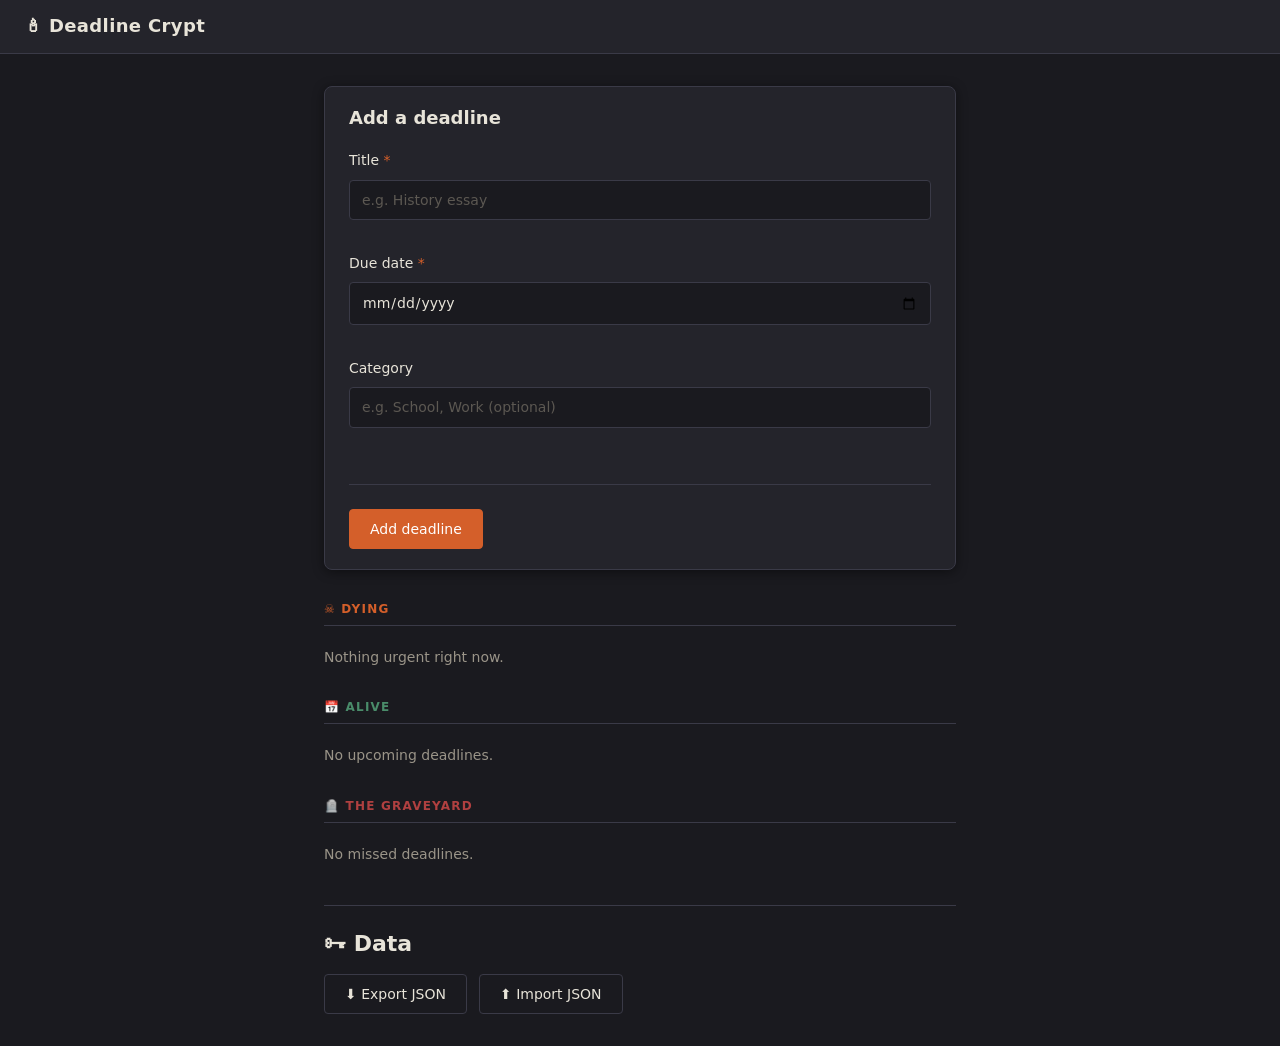
<file: apps/deadline-crypt/index.html>
<!DOCTYPE html>
<html lang="en">
<head>
  <meta charset="UTF-8" />
  <meta name="viewport" content="width=device-width, initial-scale=1.0" />
  <title>Deadline Crypt</title>
  <link rel="stylesheet" href="theme.css" />
  <style>
    /* -------------------------------------------------------
       Deadline Crypt — app-level overrides
       The skeleton theme.css handles all tokens and components.
       ------------------------------------------------------- */

    /* Single-column scroll layout — no sidebar needed */
    .app-body {
      display: block;
      height: auto;
      overflow: visible;
    }

    .app-main {
      max-width: 680px;
      margin: 0 auto;
      padding: var(--space-8) var(--space-6);
    }

    /* Add-form card */
    .add-card {
      margin-bottom: var(--space-8);
    }

    .add-card h2 {
      margin-bottom: var(--space-5);
      font-size: var(--text-lg);
    }

    /* Bucket section */
    .bucket-section {
      margin-bottom: var(--space-8);
    }

    .bucket-section__heading {
      font-size: var(--text-xs);
      font-weight: 700;
      letter-spacing: 0.1em;
      text-transform: uppercase;
      color: var(--color-dim);
      margin-bottom: var(--space-3);
      padding-bottom: var(--space-2);
      border-bottom: 1px solid var(--color-border);
    }

    .bucket-section__heading--dying  { color: var(--color-ember); }
    .bucket-section__heading--alive  { color: var(--color-ok);    }
    .bucket-section__heading--dead   { color: var(--color-danger); }

    /* Deadline card */
    .deadline-card {
      display: flex;
      align-items: flex-start;
      gap: var(--space-4);
      padding: var(--space-4) var(--space-5);
      margin-bottom: var(--space-3);
    }

    .deadline-card__body {
      flex: 1;
      min-width: 0;
    }

    .deadline-card__title {
      font-size: var(--text-base);
      font-weight: 500;
      color: var(--color-bone);
      overflow-wrap: break-word;
    }

    .deadline-card__meta {
      font-size: var(--text-sm);
      color: var(--color-muted);
      margin-top: var(--space-1);
    }

    .deadline-card__category {
      font-size: var(--text-xs);
      color: var(--color-dim);
      margin-top: var(--space-1);
    }

    .deadline-card__actions {
      display: flex;
      align-items: center;
      gap: var(--space-2);
      flex-shrink: 0;
    }

    /* Resurrect inline row */
    .resurrect-row {
      display: flex;
      gap: var(--space-2);
      align-items: center;
      margin-top: var(--space-3);
      flex-wrap: wrap;
    }

    .resurrect-row .input {
      width: auto;
      flex: 1;
      min-width: 120px;
    }

    /* Export / import section */
    .export-section {
      margin-top: var(--space-10);
      padding-top: var(--space-6);
      border-top: 1px solid var(--color-border);
    }

    .export-section h3 {
      margin-bottom: var(--space-4);
    }

    .export-section__row {
      display: flex;
      gap: var(--space-3);
      align-items: center;
      flex-wrap: wrap;
    }

    .import-error {
      font-size: var(--text-xs);
      color: var(--color-danger);
      margin-top: var(--space-2);
    }

    .import-ok {
      font-size: var(--text-xs);
      color: var(--color-ok);
      margin-top: var(--space-2);
    }

    @media (max-width: 640px) {
      .app-main {
        padding: var(--space-5) var(--space-4);
      }

      .deadline-card {
        flex-direction: column;
        gap: var(--space-3);
      }

      .deadline-card__actions {
        width: 100%;
        justify-content: flex-start;
      }

      /* Manual pass (task 6): comfortable phone tap targets, and
         16px form controls so iOS Safari does not auto-zoom on focus */
      .btn {
        min-height: 44px;
      }

      .btn--sm {
        min-height: 44px;
        padding: var(--space-2) var(--space-4);
      }

      .input,
      .select,
      .textarea {
        font-size: var(--text-base);
      }
    }
  </style>
</head>
<body>
  <div id="app"></div>
  <script type="module" src="app.js"></script>
</body>
</html>
</file>
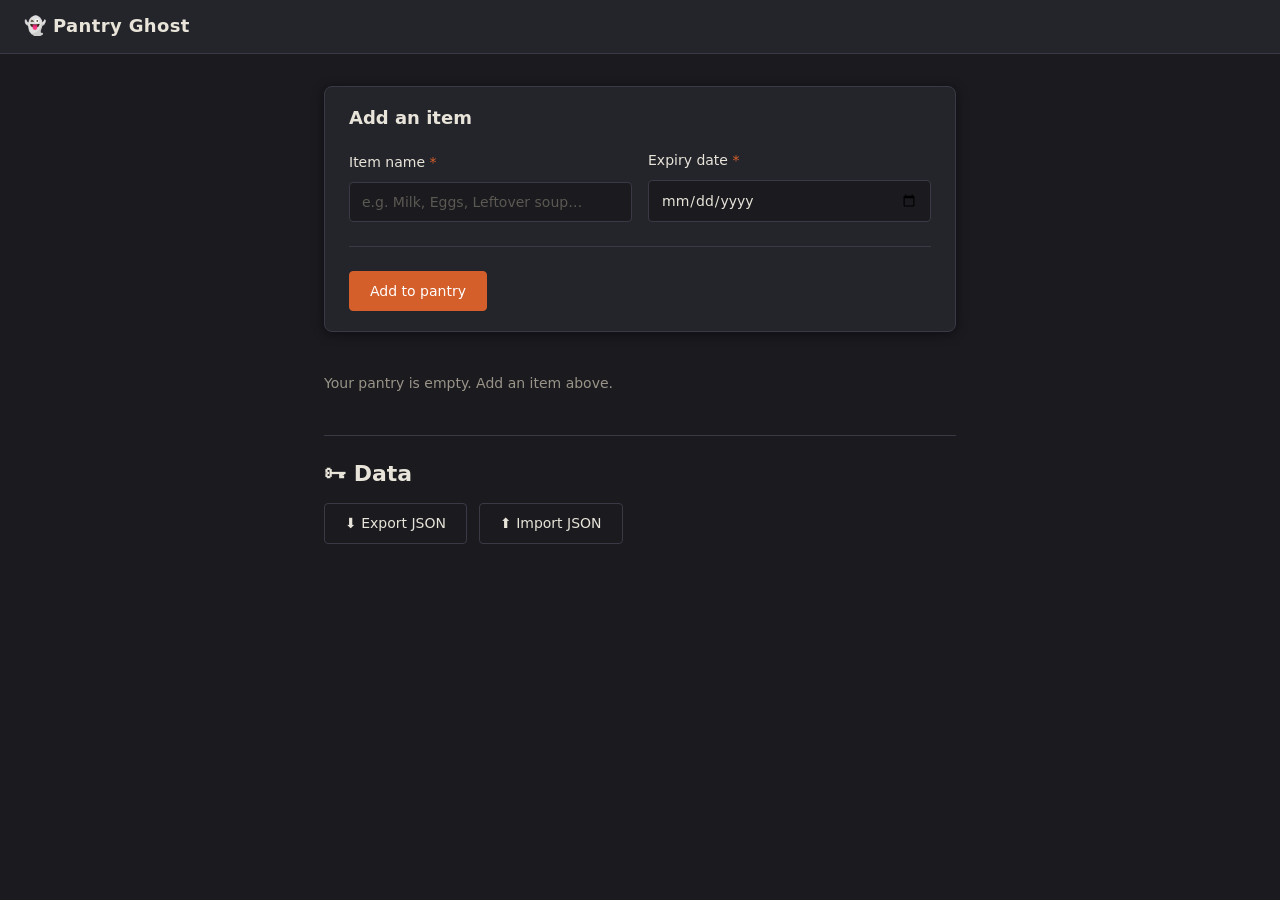
<file: apps/pantry-ghost/index.html>
<!DOCTYPE html>
<html lang="en">
<head>
  <meta charset="UTF-8" />
  <meta name="viewport" content="width=device-width, initial-scale=1.0" />
  <title>Pantry Ghost</title>
  <link rel="stylesheet" href="theme.css" />
  <style>
    /* -------------------------------------------------------
       Pantry Ghost — app-level overrides
       The skeleton theme.css handles all tokens and components.
       ------------------------------------------------------- */

    /* Single-column scroll layout */
    .app-body {
      display: block;
      height: auto;
      overflow: visible;
    }

    .app-main {
      max-width: 680px;
      margin: 0 auto;
      padding: var(--space-8) var(--space-6);
    }

    /* -------------------------------------------------------
       Summary bar
       ------------------------------------------------------- */
    .pantry-summary {
      display: flex;
      gap: var(--space-5);
      margin-bottom: var(--space-6);
      flex-wrap: wrap;
    }

    .pantry-summary__item {
      display: flex;
      flex-direction: column;
      align-items: flex-start;
      gap: var(--space-1);
    }

    .pantry-summary__count {
      font-size: var(--text-2xl);
      font-weight: 600;
      color: var(--color-bone);
      line-height: 1;
    }

    .pantry-summary__label {
      font-size: var(--text-xs);
      font-weight: 700;
      letter-spacing: 0.08em;
      text-transform: uppercase;
    }

    .pantry-summary__label--fresh   { color: var(--color-ok);     }
    .pantry-summary__label--fading  { color: var(--color-ember);  }
    .pantry-summary__label--spoiled { color: var(--color-danger); }

    /* -------------------------------------------------------
       Add-item card
       ------------------------------------------------------- */
    .add-card {
      margin-bottom: var(--space-8);
    }

    .add-card h2 {
      margin-bottom: var(--space-5);
      font-size: var(--text-lg);
    }

    .add-card .form-row {
      display: flex;
      gap: var(--space-4);
      align-items: flex-end;
      flex-wrap: wrap;
    }

    .add-card .form-row .field {
      flex: 1;
      min-width: 140px;
      margin-bottom: 0;
    }

    /* -------------------------------------------------------
       Pantry item row
       ------------------------------------------------------- */
    .pantry-item {
      display: flex;
      align-items: center;
      gap: var(--space-4);
      padding: var(--space-4) var(--space-5);
      margin-bottom: var(--space-3);
      border-radius: var(--radius-md);
    }

    /* Freshness dot */
    .freshness-dot {
      flex-shrink: 0;
      width: 10px;
      height: 10px;
      border-radius: 50%;
    }

    .freshness-dot--fresh   { background: var(--color-ok);     box-shadow: 0 0 6px var(--color-ok); }
    .freshness-dot--fading  { background: var(--color-ember);  box-shadow: 0 0 6px var(--color-ember); }
    .freshness-dot--spoiled { background: var(--color-danger); box-shadow: none; }

    .pantry-item__body {
      flex: 1;
      min-width: 0;
    }

    .pantry-item__name {
      font-size: var(--text-base);
      font-weight: 500;
      color: var(--color-bone);
      white-space: nowrap;
      overflow: hidden;
      text-overflow: ellipsis;
    }

    .pantry-item__meta {
      font-size: var(--text-xs);
      color: var(--color-muted);
      margin-top: var(--space-1);
    }

    .pantry-item__badge {
      flex-shrink: 0;
    }

    /* Freshness badges */
    .freshness-badge {
      display: inline-block;
      padding: var(--space-1) var(--space-2);
      border-radius: var(--radius-sm);
      font-size: var(--text-xs);
      font-weight: 600;
      letter-spacing: 0.04em;
      white-space: nowrap;
    }

    .freshness-badge--fresh {
      background: rgba(74, 140, 106, 0.18);
      color: var(--color-ok);
    }

    .freshness-badge--fading {
      background: rgba(212, 95, 42, 0.18);
      color: var(--color-ember);
    }

    .freshness-badge--spoiled {
      background: rgba(176, 64, 64, 0.18);
      color: var(--color-danger);
    }

    .pantry-item__action {
      flex-shrink: 0;
    }

    /* Spoiled items: dim slightly */
    .pantry-item--spoiled {
      opacity: 0.7;
    }

    /* -------------------------------------------------------
       Sections
       ------------------------------------------------------- */
    .pantry-section {
      margin-bottom: var(--space-8);
    }

    /* -------------------------------------------------------
       Export / import
       ------------------------------------------------------- */
    .export-section {
      margin-top: var(--space-10);
      padding-top: var(--space-6);
      border-top: 1px solid var(--color-border);
    }

    .export-section h3 {
      margin-bottom: var(--space-4);
    }

    .export-section__row {
      display: flex;
      gap: var(--space-3);
      align-items: center;
      flex-wrap: wrap;
    }

    .import-error {
      font-size: var(--text-xs);
      color: var(--color-danger);
      margin-top: var(--space-2);
    }

    .import-ok {
      font-size: var(--text-xs);
      color: var(--color-ok);
      margin-top: var(--space-2);
    }

    /* -------------------------------------------------------
       Responsive
       ------------------------------------------------------- */
    @media (max-width: 640px) {
      .app-main {
        padding: var(--space-5) var(--space-4);
      }

      .pantry-item {
        flex-wrap: wrap;
      }

      .add-card .form-row {
        flex-direction: column;
      }

      /* Manual pass (task 5): comfortable phone tap targets, and
         16px form controls so iOS Safari does not auto-zoom on focus */
      .btn {
        min-height: 44px;
      }

      .btn--sm {
        min-height: 44px;
        padding: var(--space-2) var(--space-4);
      }

      .input,
      .select,
      .textarea {
        font-size: var(--text-base);
      }
    }
  </style>
</head>
<body>
  <div id="app"></div>
  <script type="module" src="app.js"></script>
</body>
</html>
</file>
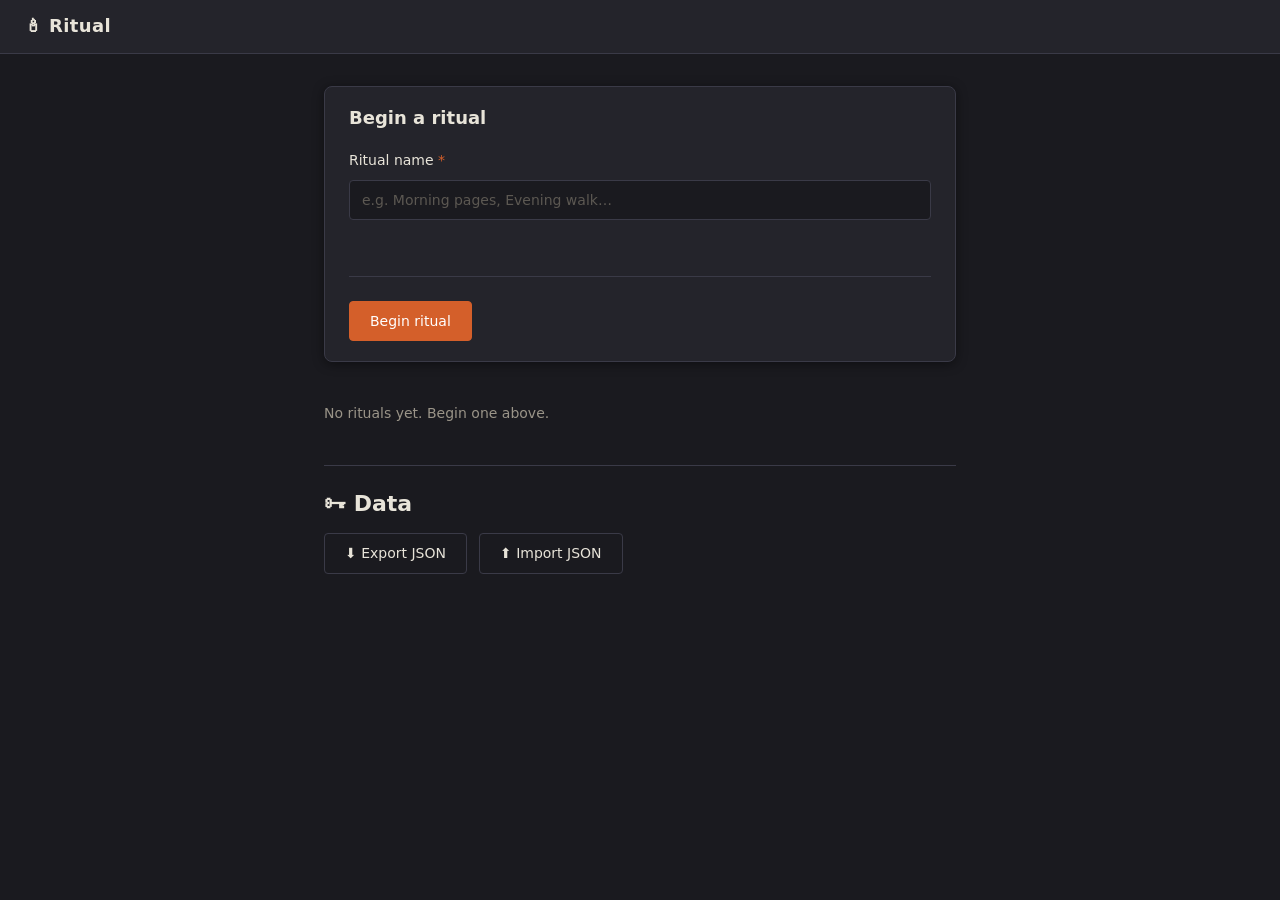
<file: apps/ritual/index.html>
<!DOCTYPE html>
<html lang="en">
<head>
  <meta charset="UTF-8" />
  <meta name="viewport" content="width=device-width, initial-scale=1.0" />
  <title>Ritual</title>
  <link rel="stylesheet" href="theme.css" />
  <style>
    /* -------------------------------------------------------
       Ritual — app-level overrides
       The skeleton theme.css handles all tokens and components.
       ------------------------------------------------------- */

    /* Single-column scroll layout */
    .app-body {
      display: block;
      height: auto;
      overflow: visible;
    }

    .app-main {
      max-width: 680px;
      margin: 0 auto;
      padding: var(--space-8) var(--space-6);
    }

    /* Add-ritual card */
    .add-card {
      margin-bottom: var(--space-8);
    }

    .add-card h2 {
      margin-bottom: var(--space-5);
      font-size: var(--text-lg);
    }

    /* -------------------------------------------------------
       Ritual card
       ------------------------------------------------------- */
    .ritual-card {
      display: flex;
      align-items: flex-start;
      gap: var(--space-5);
      padding: var(--space-5) var(--space-6);
      margin-bottom: var(--space-4);
    }

    .ritual-card__flame-col {
      flex-shrink: 0;
      display: flex;
      flex-direction: column;
      align-items: center;
      gap: var(--space-2);
    }

    .ritual-card__body {
      flex: 1;
      min-width: 0;
    }

    .ritual-card__name {
      font-size: var(--text-base);
      font-weight: 500;
      color: var(--color-bone);
      overflow-wrap: break-word;
    }

    .ritual-card__streak {
      font-size: var(--text-sm);
      color: var(--color-muted);
      margin-top: var(--space-1);
    }

    .ritual-card__streak strong {
      color: var(--color-bone);
    }

    .ritual-card__actions {
      display: flex;
      align-items: center;
      gap: var(--space-2);
      margin-top: var(--space-3);
      flex-wrap: wrap;
    }

    /* rename / remove controls — initially hidden, shown by JS */
    .ritual-card__edit-row {
      display: none;
      margin-top: var(--space-3);
      gap: var(--space-2);
      align-items: center;
      flex-wrap: wrap;
    }

    .ritual-card__edit-row.is-open {
      display: flex;
    }

    .ritual-card__edit-row .input {
      flex: 1;
      min-width: 140px;
    }

    /* -------------------------------------------------------
       Flame component
       A single ember dot whose glow scales with flame level.
       ------------------------------------------------------- */
    .flame {
      width: 28px;
      height: 28px;
      border-radius: 50% 50% 50% 50% / 60% 60% 40% 40%;
      background: var(--color-ember-dim);
      transition: background var(--dur-base) var(--ease),
                  box-shadow  var(--dur-base) var(--ease);
    }

    /* none — unlit, dim */
    .flame--none {
      background: var(--color-border);
      box-shadow: none;
    }

    /* kindling — 1–2 days */
    .flame--kindling {
      background: var(--color-ember-dim);
      box-shadow: 0 0  6px 2px rgba(212, 95, 42, 0.35);
    }

    /* burning — 3–6 days */
    .flame--burning {
      background: var(--color-ember);
      box-shadow: 0 0 12px 4px rgba(212, 95, 42, 0.55),
                  0 0 24px 8px rgba(212, 95, 42, 0.20);
    }

    /* blazing — 7+ days */
    .flame--blazing {
      background: var(--color-ember-glow);
      box-shadow: 0 0 16px 6px rgba(240, 120, 64, 0.70),
                  0 0 32px 14px rgba(240, 120, 64, 0.30);
    }

    .flame-label {
      font-size: var(--text-xs);
      color: var(--color-dim);
      text-transform: capitalize;
      letter-spacing: 0.04em;
    }

    .flame-label--kindling { color: var(--color-ember-dim); }
    .flame-label--burning  { color: var(--color-ember);     }
    .flame-label--blazing  { color: var(--color-ember-glow);}

    /* checked-in badge */
    .checked-in-badge {
      font-size: var(--text-xs);
      color: var(--color-ok);
    }

    /* -------------------------------------------------------
       Sections
       ------------------------------------------------------- */
    .section-heading {
      font-size: var(--text-xs);
      font-weight: 700;
      letter-spacing: 0.1em;
      text-transform: uppercase;
      color: var(--color-dim);
      margin-bottom: var(--space-3);
      padding-bottom: var(--space-2);
      border-bottom: 1px solid var(--color-border);
    }

    .rituals-section {
      margin-bottom: var(--space-8);
    }

    /* -------------------------------------------------------
       Export / import
       ------------------------------------------------------- */
    .export-section {
      margin-top: var(--space-10);
      padding-top: var(--space-6);
      border-top: 1px solid var(--color-border);
    }

    .export-section h3 {
      margin-bottom: var(--space-4);
    }

    .export-section__row {
      display: flex;
      gap: var(--space-3);
      align-items: center;
      flex-wrap: wrap;
    }

    .import-error {
      font-size: var(--text-xs);
      color: var(--color-danger);
      margin-top: var(--space-2);
    }

    .import-ok {
      font-size: var(--text-xs);
      color: var(--color-ok);
      margin-top: var(--space-2);
    }

    /* -------------------------------------------------------
       Responsive
       ------------------------------------------------------- */
    @media (max-width: 640px) {
      .app-main {
        padding: var(--space-5) var(--space-4);
      }

      .ritual-card {
        flex-direction: row;
        gap: var(--space-4);
      }

      /* Manual pass (task 5): comfortable phone tap targets, and
         16px form controls so iOS Safari does not auto-zoom on focus */
      .btn {
        min-height: 44px;
      }

      .btn--sm {
        min-height: 44px;
        padding: var(--space-2) var(--space-4);
      }

      .input,
      .select,
      .textarea {
        font-size: var(--text-base);
      }
    }
  </style>
</head>
<body>
  <div id="app"></div>
  <script type="module" src="app.js"></script>
</body>
</html>
</file>
<file: apps/deadline-crypt/theme.css>
/* =========================================================
   Ossuary — calm, haunted design system
   =========================================================
   Tokens → Reset → Layout → Type → Cards → Buttons →
   Form controls → Flame component → Utilities
   ========================================================= */

/* ---------------------------------------------------------
   1. Design tokens
   --------------------------------------------------------- */
:root {
  /* Palette */
  --color-ground:    #1a1a1f;   /* deep charcoal — page background */
  --color-surface:   #24242b;   /* slightly lighter — card surface  */
  --color-raised:    #2e2e38;   /* interactive surface on hover     */
  --color-border:    #3a3a47;   /* subtle dividers                  */
  --color-bone:      #e8e4d9;   /* bone-white — primary text        */
  --color-muted:     #9a9488;   /* secondary / metadata text        */
  --color-dim:       #5c5852;   /* placeholder, disabled            */
  --color-ember:     #d45f2a;   /* single accent — ember orange     */
  --color-ember-dim: #7a3518;   /* ember pressed / dark tint        */
  --color-ember-glow:#f07840;   /* ember hover / flame highlight    */

  /* Semantic roles */
  --color-bg:        var(--color-ground);
  --color-fg:        var(--color-bone);
  --color-accent:    var(--color-ember);
  --color-danger:    #b04040;
  --color-ok:        #4a8c6a;

  /* Typography */
  --font-sans: system-ui, -apple-system, "Segoe UI", Helvetica, Arial, sans-serif;
  --font-mono: "JetBrains Mono", "Fira Mono", ui-monospace, monospace;

  --text-xs:   0.75rem;   /* 12 px */
  --text-sm:   0.875rem;  /* 14 px */
  --text-base: 1rem;      /* 16 px */
  --text-lg:   1.125rem;  /* 18 px */
  --text-xl:   1.375rem;  /* 22 px */
  --text-2xl:  1.75rem;   /* 28 px */
  --text-3xl:  2.25rem;   /* 36 px */

  --leading-tight:  1.25;
  --leading-normal: 1.6;

  /* Spacing scale (4-point grid) */
  --space-1:  0.25rem;   /*  4 px */
  --space-2:  0.5rem;    /*  8 px */
  --space-3:  0.75rem;   /* 12 px */
  --space-4:  1rem;      /* 16 px */
  --space-5:  1.25rem;   /* 20 px */
  --space-6:  1.5rem;    /* 24 px */
  --space-8:  2rem;      /* 32 px */
  --space-10: 2.5rem;    /* 40 px */
  --space-12: 3rem;      /* 48 px */
  --space-16: 4rem;      /* 64 px */

  /* Radii */
  --radius-sm: 4px;
  --radius-md: 8px;
  --radius-lg: 12px;

  /* Shadows */
  --shadow-card: 0 2px 12px rgba(0, 0, 0, 0.45);
  --shadow-focus: 0 0 0 3px rgba(212, 95, 42, 0.45);

  /* Transitions */
  --dur-fast: 120ms;
  --dur-base: 220ms;
  --ease:     ease;
}

/* ---------------------------------------------------------
   2. Reset & base
   --------------------------------------------------------- */
*, *::before, *::after {
  box-sizing: border-box;
  margin: 0;
  padding: 0;
}

html {
  font-size: 16px;
  -webkit-text-size-adjust: 100%;
  scroll-behavior: smooth;
}

body {
  background-color: var(--color-bg);
  color: var(--color-fg);
  font-family: var(--font-sans);
  font-size: var(--text-base);
  line-height: var(--leading-normal);
  min-height: 100dvh;
  -webkit-font-smoothing: antialiased;
}

img, svg { display: block; max-width: 100%; }
a { color: var(--color-accent); text-decoration: none; }
a:hover { color: var(--color-ember-glow); }
button, input, select, textarea { font: inherit; }
ul, ol { list-style: none; }
hr {
  border: none;
  border-top: 1px solid var(--color-border);
  margin: var(--space-6) 0;
}

/* ---------------------------------------------------------
   3. Layout
   --------------------------------------------------------- */

/* App shell — two-panel: sidebar nav + main content */
.app-shell {
  display: grid;
  grid-template-rows: auto 1fr;
  min-height: 100dvh;
}

.app-topbar {
  display: flex;
  align-items: center;
  gap: var(--space-4);
  padding: var(--space-3) var(--space-6);
  background: var(--color-surface);
  border-bottom: 1px solid var(--color-border);
}

.app-topbar__title {
  font-size: var(--text-lg);
  font-weight: 600;
  letter-spacing: 0.02em;
}

.app-topbar__actions {
  margin-left: auto;
  display: flex;
  gap: var(--space-3);
}

/* Content area below topbar */
.app-body {
  display: grid;
  grid-template-columns: 280px 1fr;
  height: calc(100dvh - 52px); /* 52 px = topbar height */
  overflow: hidden;
}

/* Sidebar: list panel */
.list-panel {
  overflow-y: auto;
  border-right: 1px solid var(--color-border);
  padding: var(--space-4);
  display: flex;
  flex-direction: column;
  gap: var(--space-2);
}

/* Detail / form panel */
.detail-panel {
  overflow-y: auto;
  padding: var(--space-8) var(--space-10);
  max-width: 680px;
}

/* Centered single-column page (onboarding, export, etc.) */
.page-center {
  display: flex;
  flex-direction: column;
  align-items: center;
  justify-content: center;
  min-height: 100dvh;
  padding: var(--space-8) var(--space-4);
  text-align: center;
  gap: var(--space-6);
}

/* Standard content container */
.container {
  width: 100%;
  max-width: 720px;
  margin-inline: auto;
  padding-inline: var(--space-4);
}

/* Responsive: stack to single column on small screens */
@media (max-width: 640px) {
  .app-body {
    grid-template-columns: 1fr;
    grid-template-rows: 1fr auto;
    height: auto;
  }

  .list-panel {
    border-right: none;
    border-bottom: 1px solid var(--color-border);
    max-height: 40dvh;
  }

  .detail-panel {
    padding: var(--space-5) var(--space-4);
    max-width: 100%;
  }
}

/* ---------------------------------------------------------
   4. Typography helpers
   --------------------------------------------------------- */
.text-xs   { font-size: var(--text-xs);  }
.text-sm   { font-size: var(--text-sm);  }
.text-base { font-size: var(--text-base);}
.text-lg   { font-size: var(--text-lg);  }
.text-xl   { font-size: var(--text-xl);  }
.text-2xl  { font-size: var(--text-2xl); }
.text-3xl  { font-size: var(--text-3xl); }

.text-muted   { color: var(--color-muted);  }
.text-dim     { color: var(--color-dim);    }
.text-accent  { color: var(--color-accent); }
.text-danger  { color: var(--color-danger); }
.text-ok      { color: var(--color-ok);     }

.font-mono  { font-family: var(--font-mono); }
.font-bold  { font-weight: 600; }
.leading-tight { line-height: var(--leading-tight); }

h1, h2, h3, h4 {
  line-height: var(--leading-tight);
  font-weight: 600;
  color: var(--color-bone);
}

h1 { font-size: var(--text-3xl); margin-bottom: var(--space-4); }
h2 { font-size: var(--text-2xl); margin-bottom: var(--space-3); }
h3 { font-size: var(--text-xl);  margin-bottom: var(--space-2); }
h4 { font-size: var(--text-lg);  margin-bottom: var(--space-2); }

p  { margin-bottom: var(--space-4); }
p:last-child { margin-bottom: 0; }

.meta {
  font-size: var(--text-sm);
  color: var(--color-muted);
}

/* ---------------------------------------------------------
   5. Cards
   --------------------------------------------------------- */
.card {
  background: var(--color-surface);
  border: 1px solid var(--color-border);
  border-radius: var(--radius-md);
  padding: var(--space-5) var(--space-6);
  box-shadow: var(--shadow-card);
}

.card--interactive {
  cursor: pointer;
  transition: background var(--dur-fast) var(--ease),
              border-color var(--dur-fast) var(--ease);
}
.card--interactive:hover {
  background: var(--color-raised);
  border-color: var(--color-dim);
}
.card--interactive:focus-visible {
  outline: none;
  box-shadow: var(--shadow-focus);
}

/* selected state — e.g. active item in list panel */
.card--selected {
  border-color: var(--color-accent);
  background: var(--color-raised);
}

/* Danger/graveyard tint */
.card--dead {
  opacity: 0.6;
  border-color: var(--color-border);
}

/* List item card — compact */
.list-item {
  display: flex;
  align-items: center;
  gap: var(--space-3);
  padding: var(--space-3) var(--space-4);
  border-radius: var(--radius-sm);
  border: 1px solid transparent;
  cursor: pointer;
  transition: background var(--dur-fast) var(--ease);
}
.list-item:hover   { background: var(--color-raised); }
.list-item--active {
  background: var(--color-raised);
  border-color: var(--color-accent);
}

.list-item__icon  { flex-shrink: 0; font-size: var(--text-lg); }
.list-item__body  { flex: 1; min-width: 0; }
.list-item__title {
  font-size: var(--text-sm);
  font-weight: 500;
  white-space: nowrap;
  overflow: hidden;
  text-overflow: ellipsis;
}
.list-item__sub   {
  font-size: var(--text-xs);
  color: var(--color-muted);
}

/* ---------------------------------------------------------
   6. Buttons
   --------------------------------------------------------- */
.btn {
  display: inline-flex;
  align-items: center;
  gap: var(--space-2);
  padding: var(--space-2) var(--space-5);
  border-radius: var(--radius-sm);
  border: 1px solid transparent;
  font-size: var(--text-sm);
  font-weight: 500;
  cursor: pointer;
  transition: background var(--dur-fast) var(--ease),
              color      var(--dur-fast) var(--ease),
              box-shadow var(--dur-fast) var(--ease);
  user-select: none;
  white-space: nowrap;
}
.btn:focus-visible {
  outline: none;
  box-shadow: var(--shadow-focus);
}
.btn:disabled {
  opacity: 0.4;
  cursor: not-allowed;
}

/* Primary — ember fill */
.btn--primary {
  background: var(--color-ember);
  color: #fff;
  border-color: var(--color-ember);
}
.btn--primary:hover:not(:disabled) {
  background: var(--color-ember-glow);
  border-color: var(--color-ember-glow);
}
.btn--primary:active:not(:disabled) {
  background: var(--color-ember-dim);
  border-color: var(--color-ember-dim);
}

/* Ghost — outline only */
.btn--ghost {
  background: transparent;
  color: var(--color-bone);
  border-color: var(--color-border);
}
.btn--ghost:hover:not(:disabled) {
  background: var(--color-raised);
  border-color: var(--color-dim);
}

/* Danger */
.btn--danger {
  background: transparent;
  color: var(--color-danger);
  border-color: var(--color-danger);
}
.btn--danger:hover:not(:disabled) {
  background: var(--color-danger);
  color: #fff;
}

/* Icon-only button */
.btn--icon {
  padding: var(--space-2);
  background: transparent;
  border-color: transparent;
  color: var(--color-muted);
}
.btn--icon:hover:not(:disabled) { color: var(--color-bone); }

/* Small size modifier */
.btn--sm {
  padding: var(--space-1) var(--space-3);
  font-size: var(--text-xs);
}

/* ---------------------------------------------------------
   7. Form controls
   --------------------------------------------------------- */
.field {
  display: flex;
  flex-direction: column;
  gap: var(--space-2);
  margin-bottom: var(--space-5);
}

.field:last-child { margin-bottom: 0; }

.label {
  font-size: var(--text-sm);
  font-weight: 500;
  color: var(--color-bone);
}

.label--required::after {
  content: " *";
  color: var(--color-accent);
}

.hint {
  font-size: var(--text-xs);
  color: var(--color-muted);
}

.input,
.select,
.textarea {
  background: var(--color-ground);
  color: var(--color-bone);
  border: 1px solid var(--color-border);
  border-radius: var(--radius-sm);
  padding: var(--space-2) var(--space-3);
  font-size: var(--text-sm);
  width: 100%;
  transition: border-color var(--dur-fast) var(--ease),
              box-shadow    var(--dur-fast) var(--ease);
}

.input::placeholder,
.textarea::placeholder {
  color: var(--color-dim);
}

.input:focus,
.select:focus,
.textarea:focus {
  outline: none;
  border-color: var(--color-accent);
  box-shadow: var(--shadow-focus);
}

.input:disabled,
.select:disabled,
.textarea:disabled {
  opacity: 0.5;
  cursor: not-allowed;
}

.textarea {
  resize: vertical;
  min-height: 96px;
}

/* Validation states */
.input--error,
.select--error,
.textarea--error {
  border-color: var(--color-danger);
}
.field-error {
  font-size: var(--text-xs);
  color: var(--color-danger);
}

/* Checkbox / radio group */
.check-group {
  display: flex;
  flex-direction: column;
  gap: var(--space-2);
}

.check-label {
  display: flex;
  align-items: center;
  gap: var(--space-2);
  font-size: var(--text-sm);
  cursor: pointer;
}

.check-label input[type="checkbox"],
.check-label input[type="radio"] {
  accent-color: var(--color-accent);
  width: 1rem;
  height: 1rem;
  flex-shrink: 0;
}

/* Form action row */
.form-actions {
  display: flex;
  gap: var(--space-3);
  align-items: center;
  padding-top: var(--space-6);
  border-top: 1px solid var(--color-border);
  margin-top: var(--space-6);
}

/* ---------------------------------------------------------
   8. Flame component
   ---------------------------------------------------------
   Three flame levels: kindling, burning, blazing.
   Applied as data-flame="kindling|burning|blazing" or
   as modifier classes .flame--kindling etc.
   --------------------------------------------------------- */
.flame {
  display: inline-flex;
  align-items: center;
  gap: var(--space-1);
  font-size: var(--text-lg);
  line-height: 1;
  /* default: no active streak */
  filter: grayscale(1) opacity(0.35);
  transition: filter var(--dur-base) var(--ease);
}

.flame--kindling,
[data-flame="kindling"] .flame {
  filter: grayscale(0.5) opacity(0.6);
  color: #c87020;
}

.flame--burning,
[data-flame="burning"] .flame {
  filter: none;
  color: var(--color-ember);
}

.flame--blazing,
[data-flame="blazing"] .flame {
  filter: none;
  color: var(--color-ember-glow);
  text-shadow: 0 0 10px rgba(240, 120, 64, 0.7);
}

/* Streak badge — number beside the flame */
.streak-badge {
  display: inline-flex;
  align-items: center;
  gap: var(--space-1);
  font-size: var(--text-sm);
  font-weight: 600;
  color: var(--color-muted);
}

.streak-badge .flame { font-size: 1em; }

[data-flame="kindling"] .streak-badge,
.streak-badge--kindling { color: #c87020; }

[data-flame="burning"]  .streak-badge,
.streak-badge--burning  { color: var(--color-ember); }

[data-flame="blazing"]  .streak-badge,
.streak-badge--blazing  { color: var(--color-ember-glow); }

/* Deadline bucket badges */
.bucket {
  display: inline-block;
  padding: var(--space-1) var(--space-2);
  border-radius: var(--radius-sm);
  font-size: var(--text-xs);
  font-weight: 600;
  letter-spacing: 0.04em;
  text-transform: uppercase;
}

.bucket--alive  { background: rgba(74,140,106,0.18); color: var(--color-ok); }
.bucket--dying  { background: rgba(212,95,42,0.18);  color: var(--color-ember); }
.bucket--dead   { background: rgba(176,64,64,0.18);  color: var(--color-danger); }

/* ---------------------------------------------------------
   9. Empty state
   --------------------------------------------------------- */
.empty-state {
  display: flex;
  flex-direction: column;
  align-items: center;
  gap: var(--space-4);
  padding: var(--space-12) var(--space-4);
  text-align: center;
  color: var(--color-muted);
}

.empty-state__icon { font-size: 3rem; opacity: 0.5; }
.empty-state__title { font-size: var(--text-lg); font-weight: 500; }
.empty-state__body  { font-size: var(--text-sm);  max-width: 32ch; }

/* ---------------------------------------------------------
   10. Section / divider helpers
   --------------------------------------------------------- */
.section-title {
  font-size: var(--text-xs);
  font-weight: 700;
  letter-spacing: 0.1em;
  text-transform: uppercase;
  color: var(--color-dim);
  padding: var(--space-3) var(--space-4) var(--space-1);
}

.stack  { display: flex; flex-direction: column; gap: var(--space-3); }
.row    { display: flex; align-items: center;    gap: var(--space-3); }
.spacer { flex: 1; }

/* Visually hidden (accessible) */
.sr-only {
  position: absolute;
  width: 1px; height: 1px;
  padding: 0; margin: -1px;
  overflow: hidden;
  clip: rect(0,0,0,0);
  white-space: nowrap;
  border: 0;
}
</file>
<file: apps/pantry-ghost/theme.css>
/* =========================================================
   Ossuary — calm, haunted design system
   =========================================================
   Tokens → Reset → Layout → Type → Cards → Buttons →
   Form controls → Flame component → Utilities
   ========================================================= */

/* ---------------------------------------------------------
   1. Design tokens
   --------------------------------------------------------- */
:root {
  /* Palette */
  --color-ground:    #1a1a1f;   /* deep charcoal — page background */
  --color-surface:   #24242b;   /* slightly lighter — card surface  */
  --color-raised:    #2e2e38;   /* interactive surface on hover     */
  --color-border:    #3a3a47;   /* subtle dividers                  */
  --color-bone:      #e8e4d9;   /* bone-white — primary text        */
  --color-muted:     #9a9488;   /* secondary / metadata text        */
  --color-dim:       #5c5852;   /* placeholder, disabled            */
  --color-ember:     #d45f2a;   /* single accent — ember orange     */
  --color-ember-dim: #7a3518;   /* ember pressed / dark tint        */
  --color-ember-glow:#f07840;   /* ember hover / flame highlight    */

  /* Semantic roles */
  --color-bg:        var(--color-ground);
  --color-fg:        var(--color-bone);
  --color-accent:    var(--color-ember);
  --color-danger:    #b04040;
  --color-ok:        #4a8c6a;

  /* Typography */
  --font-sans: system-ui, -apple-system, "Segoe UI", Helvetica, Arial, sans-serif;
  --font-mono: "JetBrains Mono", "Fira Mono", ui-monospace, monospace;

  --text-xs:   0.75rem;   /* 12 px */
  --text-sm:   0.875rem;  /* 14 px */
  --text-base: 1rem;      /* 16 px */
  --text-lg:   1.125rem;  /* 18 px */
  --text-xl:   1.375rem;  /* 22 px */
  --text-2xl:  1.75rem;   /* 28 px */
  --text-3xl:  2.25rem;   /* 36 px */

  --leading-tight:  1.25;
  --leading-normal: 1.6;

  /* Spacing scale (4-point grid) */
  --space-1:  0.25rem;   /*  4 px */
  --space-2:  0.5rem;    /*  8 px */
  --space-3:  0.75rem;   /* 12 px */
  --space-4:  1rem;      /* 16 px */
  --space-5:  1.25rem;   /* 20 px */
  --space-6:  1.5rem;    /* 24 px */
  --space-8:  2rem;      /* 32 px */
  --space-10: 2.5rem;    /* 40 px */
  --space-12: 3rem;      /* 48 px */
  --space-16: 4rem;      /* 64 px */

  /* Radii */
  --radius-sm: 4px;
  --radius-md: 8px;
  --radius-lg: 12px;

  /* Shadows */
  --shadow-card: 0 2px 12px rgba(0, 0, 0, 0.45);
  --shadow-focus: 0 0 0 3px rgba(212, 95, 42, 0.45);

  /* Transitions */
  --dur-fast: 120ms;
  --dur-base: 220ms;
  --ease:     ease;
}

/* ---------------------------------------------------------
   2. Reset & base
   --------------------------------------------------------- */
*, *::before, *::after {
  box-sizing: border-box;
  margin: 0;
  padding: 0;
}

html {
  font-size: 16px;
  -webkit-text-size-adjust: 100%;
  scroll-behavior: smooth;
}

body {
  background-color: var(--color-bg);
  color: var(--color-fg);
  font-family: var(--font-sans);
  font-size: var(--text-base);
  line-height: var(--leading-normal);
  min-height: 100dvh;
  -webkit-font-smoothing: antialiased;
}

img, svg { display: block; max-width: 100%; }
a { color: var(--color-accent); text-decoration: none; }
a:hover { color: var(--color-ember-glow); }
button, input, select, textarea { font: inherit; }
ul, ol { list-style: none; }
hr {
  border: none;
  border-top: 1px solid var(--color-border);
  margin: var(--space-6) 0;
}

/* ---------------------------------------------------------
   3. Layout
   --------------------------------------------------------- */

/* App shell — two-panel: sidebar nav + main content */
.app-shell {
  display: grid;
  grid-template-rows: auto 1fr;
  min-height: 100dvh;
}

.app-topbar {
  display: flex;
  align-items: center;
  gap: var(--space-4);
  padding: var(--space-3) var(--space-6);
  background: var(--color-surface);
  border-bottom: 1px solid var(--color-border);
}

.app-topbar__title {
  font-size: var(--text-lg);
  font-weight: 600;
  letter-spacing: 0.02em;
}

.app-topbar__actions {
  margin-left: auto;
  display: flex;
  gap: var(--space-3);
}

/* Content area below topbar */
.app-body {
  display: grid;
  grid-template-columns: 280px 1fr;
  height: calc(100dvh - 52px); /* 52 px = topbar height */
  overflow: hidden;
}

/* Sidebar: list panel */
.list-panel {
  overflow-y: auto;
  border-right: 1px solid var(--color-border);
  padding: var(--space-4);
  display: flex;
  flex-direction: column;
  gap: var(--space-2);
}

/* Detail / form panel */
.detail-panel {
  overflow-y: auto;
  padding: var(--space-8) var(--space-10);
  max-width: 680px;
}

/* Centered single-column page (onboarding, export, etc.) */
.page-center {
  display: flex;
  flex-direction: column;
  align-items: center;
  justify-content: center;
  min-height: 100dvh;
  padding: var(--space-8) var(--space-4);
  text-align: center;
  gap: var(--space-6);
}

/* Standard content container */
.container {
  width: 100%;
  max-width: 720px;
  margin-inline: auto;
  padding-inline: var(--space-4);
}

/* Responsive: stack to single column on small screens */
@media (max-width: 640px) {
  .app-body {
    grid-template-columns: 1fr;
    grid-template-rows: 1fr auto;
    height: auto;
  }

  .list-panel {
    border-right: none;
    border-bottom: 1px solid var(--color-border);
    max-height: 40dvh;
  }

  .detail-panel {
    padding: var(--space-5) var(--space-4);
    max-width: 100%;
  }
}

/* ---------------------------------------------------------
   4. Typography helpers
   --------------------------------------------------------- */
.text-xs   { font-size: var(--text-xs);  }
.text-sm   { font-size: var(--text-sm);  }
.text-base { font-size: var(--text-base);}
.text-lg   { font-size: var(--text-lg);  }
.text-xl   { font-size: var(--text-xl);  }
.text-2xl  { font-size: var(--text-2xl); }
.text-3xl  { font-size: var(--text-3xl); }

.text-muted   { color: var(--color-muted);  }
.text-dim     { color: var(--color-dim);    }
.text-accent  { color: var(--color-accent); }
.text-danger  { color: var(--color-danger); }
.text-ok      { color: var(--color-ok);     }

.font-mono  { font-family: var(--font-mono); }
.font-bold  { font-weight: 600; }
.leading-tight { line-height: var(--leading-tight); }

h1, h2, h3, h4 {
  line-height: var(--leading-tight);
  font-weight: 600;
  color: var(--color-bone);
}

h1 { font-size: var(--text-3xl); margin-bottom: var(--space-4); }
h2 { font-size: var(--text-2xl); margin-bottom: var(--space-3); }
h3 { font-size: var(--text-xl);  margin-bottom: var(--space-2); }
h4 { font-size: var(--text-lg);  margin-bottom: var(--space-2); }

p  { margin-bottom: var(--space-4); }
p:last-child { margin-bottom: 0; }

.meta {
  font-size: var(--text-sm);
  color: var(--color-muted);
}

/* ---------------------------------------------------------
   5. Cards
   --------------------------------------------------------- */
.card {
  background: var(--color-surface);
  border: 1px solid var(--color-border);
  border-radius: var(--radius-md);
  padding: var(--space-5) var(--space-6);
  box-shadow: var(--shadow-card);
}

.card--interactive {
  cursor: pointer;
  transition: background var(--dur-fast) var(--ease),
              border-color var(--dur-fast) var(--ease);
}
.card--interactive:hover {
  background: var(--color-raised);
  border-color: var(--color-dim);
}
.card--interactive:focus-visible {
  outline: none;
  box-shadow: var(--shadow-focus);
}

/* selected state — e.g. active item in list panel */
.card--selected {
  border-color: var(--color-accent);
  background: var(--color-raised);
}

/* Danger/graveyard tint */
.card--dead {
  opacity: 0.6;
  border-color: var(--color-border);
}

/* List item card — compact */
.list-item {
  display: flex;
  align-items: center;
  gap: var(--space-3);
  padding: var(--space-3) var(--space-4);
  border-radius: var(--radius-sm);
  border: 1px solid transparent;
  cursor: pointer;
  transition: background var(--dur-fast) var(--ease);
}
.list-item:hover   { background: var(--color-raised); }
.list-item--active {
  background: var(--color-raised);
  border-color: var(--color-accent);
}

.list-item__icon  { flex-shrink: 0; font-size: var(--text-lg); }
.list-item__body  { flex: 1; min-width: 0; }
.list-item__title {
  font-size: var(--text-sm);
  font-weight: 500;
  white-space: nowrap;
  overflow: hidden;
  text-overflow: ellipsis;
}
.list-item__sub   {
  font-size: var(--text-xs);
  color: var(--color-muted);
}

/* ---------------------------------------------------------
   6. Buttons
   --------------------------------------------------------- */
.btn {
  display: inline-flex;
  align-items: center;
  gap: var(--space-2);
  padding: var(--space-2) var(--space-5);
  border-radius: var(--radius-sm);
  border: 1px solid transparent;
  font-size: var(--text-sm);
  font-weight: 500;
  cursor: pointer;
  transition: background var(--dur-fast) var(--ease),
              color      var(--dur-fast) var(--ease),
              box-shadow var(--dur-fast) var(--ease);
  user-select: none;
  white-space: nowrap;
}
.btn:focus-visible {
  outline: none;
  box-shadow: var(--shadow-focus);
}
.btn:disabled {
  opacity: 0.4;
  cursor: not-allowed;
}

/* Primary — ember fill */
.btn--primary {
  background: var(--color-ember);
  color: #fff;
  border-color: var(--color-ember);
}
.btn--primary:hover:not(:disabled) {
  background: var(--color-ember-glow);
  border-color: var(--color-ember-glow);
}
.btn--primary:active:not(:disabled) {
  background: var(--color-ember-dim);
  border-color: var(--color-ember-dim);
}

/* Ghost — outline only */
.btn--ghost {
  background: transparent;
  color: var(--color-bone);
  border-color: var(--color-border);
}
.btn--ghost:hover:not(:disabled) {
  background: var(--color-raised);
  border-color: var(--color-dim);
}

/* Danger */
.btn--danger {
  background: transparent;
  color: var(--color-danger);
  border-color: var(--color-danger);
}
.btn--danger:hover:not(:disabled) {
  background: var(--color-danger);
  color: #fff;
}

/* Icon-only button */
.btn--icon {
  padding: var(--space-2);
  background: transparent;
  border-color: transparent;
  color: var(--color-muted);
}
.btn--icon:hover:not(:disabled) { color: var(--color-bone); }

/* Small size modifier */
.btn--sm {
  padding: var(--space-1) var(--space-3);
  font-size: var(--text-xs);
}

/* ---------------------------------------------------------
   7. Form controls
   --------------------------------------------------------- */
.field {
  display: flex;
  flex-direction: column;
  gap: var(--space-2);
  margin-bottom: var(--space-5);
}

.field:last-child { margin-bottom: 0; }

.label {
  font-size: var(--text-sm);
  font-weight: 500;
  color: var(--color-bone);
}

.label--required::after {
  content: " *";
  color: var(--color-accent);
}

.hint {
  font-size: var(--text-xs);
  color: var(--color-muted);
}

.input,
.select,
.textarea {
  background: var(--color-ground);
  color: var(--color-bone);
  border: 1px solid var(--color-border);
  border-radius: var(--radius-sm);
  padding: var(--space-2) var(--space-3);
  font-size: var(--text-sm);
  width: 100%;
  transition: border-color var(--dur-fast) var(--ease),
              box-shadow    var(--dur-fast) var(--ease);
}

.input::placeholder,
.textarea::placeholder {
  color: var(--color-dim);
}

.input:focus,
.select:focus,
.textarea:focus {
  outline: none;
  border-color: var(--color-accent);
  box-shadow: var(--shadow-focus);
}

.input:disabled,
.select:disabled,
.textarea:disabled {
  opacity: 0.5;
  cursor: not-allowed;
}

.textarea {
  resize: vertical;
  min-height: 96px;
}

/* Validation states */
.input--error,
.select--error,
.textarea--error {
  border-color: var(--color-danger);
}
.field-error {
  font-size: var(--text-xs);
  color: var(--color-danger);
}

/* Checkbox / radio group */
.check-group {
  display: flex;
  flex-direction: column;
  gap: var(--space-2);
}

.check-label {
  display: flex;
  align-items: center;
  gap: var(--space-2);
  font-size: var(--text-sm);
  cursor: pointer;
}

.check-label input[type="checkbox"],
.check-label input[type="radio"] {
  accent-color: var(--color-accent);
  width: 1rem;
  height: 1rem;
  flex-shrink: 0;
}

/* Form action row */
.form-actions {
  display: flex;
  gap: var(--space-3);
  align-items: center;
  padding-top: var(--space-6);
  border-top: 1px solid var(--color-border);
  margin-top: var(--space-6);
}

/* ---------------------------------------------------------
   8. Flame component
   ---------------------------------------------------------
   Three flame levels: kindling, burning, blazing.
   Applied as data-flame="kindling|burning|blazing" or
   as modifier classes .flame--kindling etc.
   --------------------------------------------------------- */
.flame {
  display: inline-flex;
  align-items: center;
  gap: var(--space-1);
  font-size: var(--text-lg);
  line-height: 1;
  /* default: no active streak */
  filter: grayscale(1) opacity(0.35);
  transition: filter var(--dur-base) var(--ease);
}

.flame--kindling,
[data-flame="kindling"] .flame {
  filter: grayscale(0.5) opacity(0.6);
  color: #c87020;
}

.flame--burning,
[data-flame="burning"] .flame {
  filter: none;
  color: var(--color-ember);
}

.flame--blazing,
[data-flame="blazing"] .flame {
  filter: none;
  color: var(--color-ember-glow);
  text-shadow: 0 0 10px rgba(240, 120, 64, 0.7);
}

/* Streak badge — number beside the flame */
.streak-badge {
  display: inline-flex;
  align-items: center;
  gap: var(--space-1);
  font-size: var(--text-sm);
  font-weight: 600;
  color: var(--color-muted);
}

.streak-badge .flame { font-size: 1em; }

[data-flame="kindling"] .streak-badge,
.streak-badge--kindling { color: #c87020; }

[data-flame="burning"]  .streak-badge,
.streak-badge--burning  { color: var(--color-ember); }

[data-flame="blazing"]  .streak-badge,
.streak-badge--blazing  { color: var(--color-ember-glow); }

/* Deadline bucket badges */
.bucket {
  display: inline-block;
  padding: var(--space-1) var(--space-2);
  border-radius: var(--radius-sm);
  font-size: var(--text-xs);
  font-weight: 600;
  letter-spacing: 0.04em;
  text-transform: uppercase;
}

.bucket--alive  { background: rgba(74,140,106,0.18); color: var(--color-ok); }
.bucket--dying  { background: rgba(212,95,42,0.18);  color: var(--color-ember); }
.bucket--dead   { background: rgba(176,64,64,0.18);  color: var(--color-danger); }

/* ---------------------------------------------------------
   9. Empty state
   --------------------------------------------------------- */
.empty-state {
  display: flex;
  flex-direction: column;
  align-items: center;
  gap: var(--space-4);
  padding: var(--space-12) var(--space-4);
  text-align: center;
  color: var(--color-muted);
}

.empty-state__icon { font-size: 3rem; opacity: 0.5; }
.empty-state__title { font-size: var(--text-lg); font-weight: 500; }
.empty-state__body  { font-size: var(--text-sm);  max-width: 32ch; }

/* ---------------------------------------------------------
   10. Section / divider helpers
   --------------------------------------------------------- */
.section-title {
  font-size: var(--text-xs);
  font-weight: 700;
  letter-spacing: 0.1em;
  text-transform: uppercase;
  color: var(--color-dim);
  padding: var(--space-3) var(--space-4) var(--space-1);
}

.stack  { display: flex; flex-direction: column; gap: var(--space-3); }
.row    { display: flex; align-items: center;    gap: var(--space-3); }
.spacer { flex: 1; }

/* Visually hidden (accessible) */
.sr-only {
  position: absolute;
  width: 1px; height: 1px;
  padding: 0; margin: -1px;
  overflow: hidden;
  clip: rect(0,0,0,0);
  white-space: nowrap;
  border: 0;
}
</file>
<file: apps/ritual/theme.css>
/* =========================================================
   Ossuary — calm, haunted design system
   =========================================================
   Tokens → Reset → Layout → Type → Cards → Buttons →
   Form controls → Flame component → Utilities
   ========================================================= */

/* ---------------------------------------------------------
   1. Design tokens
   --------------------------------------------------------- */
:root {
  /* Palette */
  --color-ground:    #1a1a1f;   /* deep charcoal — page background */
  --color-surface:   #24242b;   /* slightly lighter — card surface  */
  --color-raised:    #2e2e38;   /* interactive surface on hover     */
  --color-border:    #3a3a47;   /* subtle dividers                  */
  --color-bone:      #e8e4d9;   /* bone-white — primary text        */
  --color-muted:     #9a9488;   /* secondary / metadata text        */
  --color-dim:       #5c5852;   /* placeholder, disabled            */
  --color-ember:     #d45f2a;   /* single accent — ember orange     */
  --color-ember-dim: #7a3518;   /* ember pressed / dark tint        */
  --color-ember-glow:#f07840;   /* ember hover / flame highlight    */

  /* Semantic roles */
  --color-bg:        var(--color-ground);
  --color-fg:        var(--color-bone);
  --color-accent:    var(--color-ember);
  --color-danger:    #b04040;
  --color-ok:        #4a8c6a;

  /* Typography */
  --font-sans: system-ui, -apple-system, "Segoe UI", Helvetica, Arial, sans-serif;
  --font-mono: "JetBrains Mono", "Fira Mono", ui-monospace, monospace;

  --text-xs:   0.75rem;   /* 12 px */
  --text-sm:   0.875rem;  /* 14 px */
  --text-base: 1rem;      /* 16 px */
  --text-lg:   1.125rem;  /* 18 px */
  --text-xl:   1.375rem;  /* 22 px */
  --text-2xl:  1.75rem;   /* 28 px */
  --text-3xl:  2.25rem;   /* 36 px */

  --leading-tight:  1.25;
  --leading-normal: 1.6;

  /* Spacing scale (4-point grid) */
  --space-1:  0.25rem;   /*  4 px */
  --space-2:  0.5rem;    /*  8 px */
  --space-3:  0.75rem;   /* 12 px */
  --space-4:  1rem;      /* 16 px */
  --space-5:  1.25rem;   /* 20 px */
  --space-6:  1.5rem;    /* 24 px */
  --space-8:  2rem;      /* 32 px */
  --space-10: 2.5rem;    /* 40 px */
  --space-12: 3rem;      /* 48 px */
  --space-16: 4rem;      /* 64 px */

  /* Radii */
  --radius-sm: 4px;
  --radius-md: 8px;
  --radius-lg: 12px;

  /* Shadows */
  --shadow-card: 0 2px 12px rgba(0, 0, 0, 0.45);
  --shadow-focus: 0 0 0 3px rgba(212, 95, 42, 0.45);

  /* Transitions */
  --dur-fast: 120ms;
  --dur-base: 220ms;
  --ease:     ease;
}

/* ---------------------------------------------------------
   2. Reset & base
   --------------------------------------------------------- */
*, *::before, *::after {
  box-sizing: border-box;
  margin: 0;
  padding: 0;
}

html {
  font-size: 16px;
  -webkit-text-size-adjust: 100%;
  scroll-behavior: smooth;
}

body {
  background-color: var(--color-bg);
  color: var(--color-fg);
  font-family: var(--font-sans);
  font-size: var(--text-base);
  line-height: var(--leading-normal);
  min-height: 100dvh;
  -webkit-font-smoothing: antialiased;
}

img, svg { display: block; max-width: 100%; }
a { color: var(--color-accent); text-decoration: none; }
a:hover { color: var(--color-ember-glow); }
button, input, select, textarea { font: inherit; }
ul, ol { list-style: none; }
hr {
  border: none;
  border-top: 1px solid var(--color-border);
  margin: var(--space-6) 0;
}

/* ---------------------------------------------------------
   3. Layout
   --------------------------------------------------------- */

/* App shell — two-panel: sidebar nav + main content */
.app-shell {
  display: grid;
  grid-template-rows: auto 1fr;
  min-height: 100dvh;
}

.app-topbar {
  display: flex;
  align-items: center;
  gap: var(--space-4);
  padding: var(--space-3) var(--space-6);
  background: var(--color-surface);
  border-bottom: 1px solid var(--color-border);
}

.app-topbar__title {
  font-size: var(--text-lg);
  font-weight: 600;
  letter-spacing: 0.02em;
}

.app-topbar__actions {
  margin-left: auto;
  display: flex;
  gap: var(--space-3);
}

/* Content area below topbar */
.app-body {
  display: grid;
  grid-template-columns: 280px 1fr;
  height: calc(100dvh - 52px); /* 52 px = topbar height */
  overflow: hidden;
}

/* Sidebar: list panel */
.list-panel {
  overflow-y: auto;
  border-right: 1px solid var(--color-border);
  padding: var(--space-4);
  display: flex;
  flex-direction: column;
  gap: var(--space-2);
}

/* Detail / form panel */
.detail-panel {
  overflow-y: auto;
  padding: var(--space-8) var(--space-10);
  max-width: 680px;
}

/* Centered single-column page (onboarding, export, etc.) */
.page-center {
  display: flex;
  flex-direction: column;
  align-items: center;
  justify-content: center;
  min-height: 100dvh;
  padding: var(--space-8) var(--space-4);
  text-align: center;
  gap: var(--space-6);
}

/* Standard content container */
.container {
  width: 100%;
  max-width: 720px;
  margin-inline: auto;
  padding-inline: var(--space-4);
}

/* Responsive: stack to single column on small screens */
@media (max-width: 640px) {
  .app-body {
    grid-template-columns: 1fr;
    grid-template-rows: 1fr auto;
    height: auto;
  }

  .list-panel {
    border-right: none;
    border-bottom: 1px solid var(--color-border);
    max-height: 40dvh;
  }

  .detail-panel {
    padding: var(--space-5) var(--space-4);
    max-width: 100%;
  }
}

/* ---------------------------------------------------------
   4. Typography helpers
   --------------------------------------------------------- */
.text-xs   { font-size: var(--text-xs);  }
.text-sm   { font-size: var(--text-sm);  }
.text-base { font-size: var(--text-base);}
.text-lg   { font-size: var(--text-lg);  }
.text-xl   { font-size: var(--text-xl);  }
.text-2xl  { font-size: var(--text-2xl); }
.text-3xl  { font-size: var(--text-3xl); }

.text-muted   { color: var(--color-muted);  }
.text-dim     { color: var(--color-dim);    }
.text-accent  { color: var(--color-accent); }
.text-danger  { color: var(--color-danger); }
.text-ok      { color: var(--color-ok);     }

.font-mono  { font-family: var(--font-mono); }
.font-bold  { font-weight: 600; }
.leading-tight { line-height: var(--leading-tight); }

h1, h2, h3, h4 {
  line-height: var(--leading-tight);
  font-weight: 600;
  color: var(--color-bone);
}

h1 { font-size: var(--text-3xl); margin-bottom: var(--space-4); }
h2 { font-size: var(--text-2xl); margin-bottom: var(--space-3); }
h3 { font-size: var(--text-xl);  margin-bottom: var(--space-2); }
h4 { font-size: var(--text-lg);  margin-bottom: var(--space-2); }

p  { margin-bottom: var(--space-4); }
p:last-child { margin-bottom: 0; }

.meta {
  font-size: var(--text-sm);
  color: var(--color-muted);
}

/* ---------------------------------------------------------
   5. Cards
   --------------------------------------------------------- */
.card {
  background: var(--color-surface);
  border: 1px solid var(--color-border);
  border-radius: var(--radius-md);
  padding: var(--space-5) var(--space-6);
  box-shadow: var(--shadow-card);
}

.card--interactive {
  cursor: pointer;
  transition: background var(--dur-fast) var(--ease),
              border-color var(--dur-fast) var(--ease);
}
.card--interactive:hover {
  background: var(--color-raised);
  border-color: var(--color-dim);
}
.card--interactive:focus-visible {
  outline: none;
  box-shadow: var(--shadow-focus);
}

/* selected state — e.g. active item in list panel */
.card--selected {
  border-color: var(--color-accent);
  background: var(--color-raised);
}

/* Danger/graveyard tint */
.card--dead {
  opacity: 0.6;
  border-color: var(--color-border);
}

/* List item card — compact */
.list-item {
  display: flex;
  align-items: center;
  gap: var(--space-3);
  padding: var(--space-3) var(--space-4);
  border-radius: var(--radius-sm);
  border: 1px solid transparent;
  cursor: pointer;
  transition: background var(--dur-fast) var(--ease);
}
.list-item:hover   { background: var(--color-raised); }
.list-item--active {
  background: var(--color-raised);
  border-color: var(--color-accent);
}

.list-item__icon  { flex-shrink: 0; font-size: var(--text-lg); }
.list-item__body  { flex: 1; min-width: 0; }
.list-item__title {
  font-size: var(--text-sm);
  font-weight: 500;
  white-space: nowrap;
  overflow: hidden;
  text-overflow: ellipsis;
}
.list-item__sub   {
  font-size: var(--text-xs);
  color: var(--color-muted);
}

/* ---------------------------------------------------------
   6. Buttons
   --------------------------------------------------------- */
.btn {
  display: inline-flex;
  align-items: center;
  gap: var(--space-2);
  padding: var(--space-2) var(--space-5);
  border-radius: var(--radius-sm);
  border: 1px solid transparent;
  font-size: var(--text-sm);
  font-weight: 500;
  cursor: pointer;
  transition: background var(--dur-fast) var(--ease),
              color      var(--dur-fast) var(--ease),
              box-shadow var(--dur-fast) var(--ease);
  user-select: none;
  white-space: nowrap;
}
.btn:focus-visible {
  outline: none;
  box-shadow: var(--shadow-focus);
}
.btn:disabled {
  opacity: 0.4;
  cursor: not-allowed;
}

/* Primary — ember fill */
.btn--primary {
  background: var(--color-ember);
  color: #fff;
  border-color: var(--color-ember);
}
.btn--primary:hover:not(:disabled) {
  background: var(--color-ember-glow);
  border-color: var(--color-ember-glow);
}
.btn--primary:active:not(:disabled) {
  background: var(--color-ember-dim);
  border-color: var(--color-ember-dim);
}

/* Ghost — outline only */
.btn--ghost {
  background: transparent;
  color: var(--color-bone);
  border-color: var(--color-border);
}
.btn--ghost:hover:not(:disabled) {
  background: var(--color-raised);
  border-color: var(--color-dim);
}

/* Danger */
.btn--danger {
  background: transparent;
  color: var(--color-danger);
  border-color: var(--color-danger);
}
.btn--danger:hover:not(:disabled) {
  background: var(--color-danger);
  color: #fff;
}

/* Icon-only button */
.btn--icon {
  padding: var(--space-2);
  background: transparent;
  border-color: transparent;
  color: var(--color-muted);
}
.btn--icon:hover:not(:disabled) { color: var(--color-bone); }

/* Small size modifier */
.btn--sm {
  padding: var(--space-1) var(--space-3);
  font-size: var(--text-xs);
}

/* ---------------------------------------------------------
   7. Form controls
   --------------------------------------------------------- */
.field {
  display: flex;
  flex-direction: column;
  gap: var(--space-2);
  margin-bottom: var(--space-5);
}

.field:last-child { margin-bottom: 0; }

.label {
  font-size: var(--text-sm);
  font-weight: 500;
  color: var(--color-bone);
}

.label--required::after {
  content: " *";
  color: var(--color-accent);
}

.hint {
  font-size: var(--text-xs);
  color: var(--color-muted);
}

.input,
.select,
.textarea {
  background: var(--color-ground);
  color: var(--color-bone);
  border: 1px solid var(--color-border);
  border-radius: var(--radius-sm);
  padding: var(--space-2) var(--space-3);
  font-size: var(--text-sm);
  width: 100%;
  transition: border-color var(--dur-fast) var(--ease),
              box-shadow    var(--dur-fast) var(--ease);
}

.input::placeholder,
.textarea::placeholder {
  color: var(--color-dim);
}

.input:focus,
.select:focus,
.textarea:focus {
  outline: none;
  border-color: var(--color-accent);
  box-shadow: var(--shadow-focus);
}

.input:disabled,
.select:disabled,
.textarea:disabled {
  opacity: 0.5;
  cursor: not-allowed;
}

.textarea {
  resize: vertical;
  min-height: 96px;
}

/* Validation states */
.input--error,
.select--error,
.textarea--error {
  border-color: var(--color-danger);
}
.field-error {
  font-size: var(--text-xs);
  color: var(--color-danger);
}

/* Checkbox / radio group */
.check-group {
  display: flex;
  flex-direction: column;
  gap: var(--space-2);
}

.check-label {
  display: flex;
  align-items: center;
  gap: var(--space-2);
  font-size: var(--text-sm);
  cursor: pointer;
}

.check-label input[type="checkbox"],
.check-label input[type="radio"] {
  accent-color: var(--color-accent);
  width: 1rem;
  height: 1rem;
  flex-shrink: 0;
}

/* Form action row */
.form-actions {
  display: flex;
  gap: var(--space-3);
  align-items: center;
  padding-top: var(--space-6);
  border-top: 1px solid var(--color-border);
  margin-top: var(--space-6);
}

/* ---------------------------------------------------------
   8. Flame component
   ---------------------------------------------------------
   Three flame levels: kindling, burning, blazing.
   Applied as data-flame="kindling|burning|blazing" or
   as modifier classes .flame--kindling etc.
   --------------------------------------------------------- */
.flame {
  display: inline-flex;
  align-items: center;
  gap: var(--space-1);
  font-size: var(--text-lg);
  line-height: 1;
  /* default: no active streak */
  filter: grayscale(1) opacity(0.35);
  transition: filter var(--dur-base) var(--ease);
}

.flame--kindling,
[data-flame="kindling"] .flame {
  filter: grayscale(0.5) opacity(0.6);
  color: #c87020;
}

.flame--burning,
[data-flame="burning"] .flame {
  filter: none;
  color: var(--color-ember);
}

.flame--blazing,
[data-flame="blazing"] .flame {
  filter: none;
  color: var(--color-ember-glow);
  text-shadow: 0 0 10px rgba(240, 120, 64, 0.7);
}

/* Streak badge — number beside the flame */
.streak-badge {
  display: inline-flex;
  align-items: center;
  gap: var(--space-1);
  font-size: var(--text-sm);
  font-weight: 600;
  color: var(--color-muted);
}

.streak-badge .flame { font-size: 1em; }

[data-flame="kindling"] .streak-badge,
.streak-badge--kindling { color: #c87020; }

[data-flame="burning"]  .streak-badge,
.streak-badge--burning  { color: var(--color-ember); }

[data-flame="blazing"]  .streak-badge,
.streak-badge--blazing  { color: var(--color-ember-glow); }

/* Deadline bucket badges */
.bucket {
  display: inline-block;
  padding: var(--space-1) var(--space-2);
  border-radius: var(--radius-sm);
  font-size: var(--text-xs);
  font-weight: 600;
  letter-spacing: 0.04em;
  text-transform: uppercase;
}

.bucket--alive  { background: rgba(74,140,106,0.18); color: var(--color-ok); }
.bucket--dying  { background: rgba(212,95,42,0.18);  color: var(--color-ember); }
.bucket--dead   { background: rgba(176,64,64,0.18);  color: var(--color-danger); }

/* ---------------------------------------------------------
   9. Empty state
   --------------------------------------------------------- */
.empty-state {
  display: flex;
  flex-direction: column;
  align-items: center;
  gap: var(--space-4);
  padding: var(--space-12) var(--space-4);
  text-align: center;
  color: var(--color-muted);
}

.empty-state__icon { font-size: 3rem; opacity: 0.5; }
.empty-state__title { font-size: var(--text-lg); font-weight: 500; }
.empty-state__body  { font-size: var(--text-sm);  max-width: 32ch; }

/* ---------------------------------------------------------
   10. Section / divider helpers
   --------------------------------------------------------- */
.section-title {
  font-size: var(--text-xs);
  font-weight: 700;
  letter-spacing: 0.1em;
  text-transform: uppercase;
  color: var(--color-dim);
  padding: var(--space-3) var(--space-4) var(--space-1);
}

.stack  { display: flex; flex-direction: column; gap: var(--space-3); }
.row    { display: flex; align-items: center;    gap: var(--space-3); }
.spacer { flex: 1; }

/* Visually hidden (accessible) */
.sr-only {
  position: absolute;
  width: 1px; height: 1px;
  padding: 0; margin: -1px;
  overflow: hidden;
  clip: rect(0,0,0,0);
  white-space: nowrap;
  border: 0;
}
</file>
